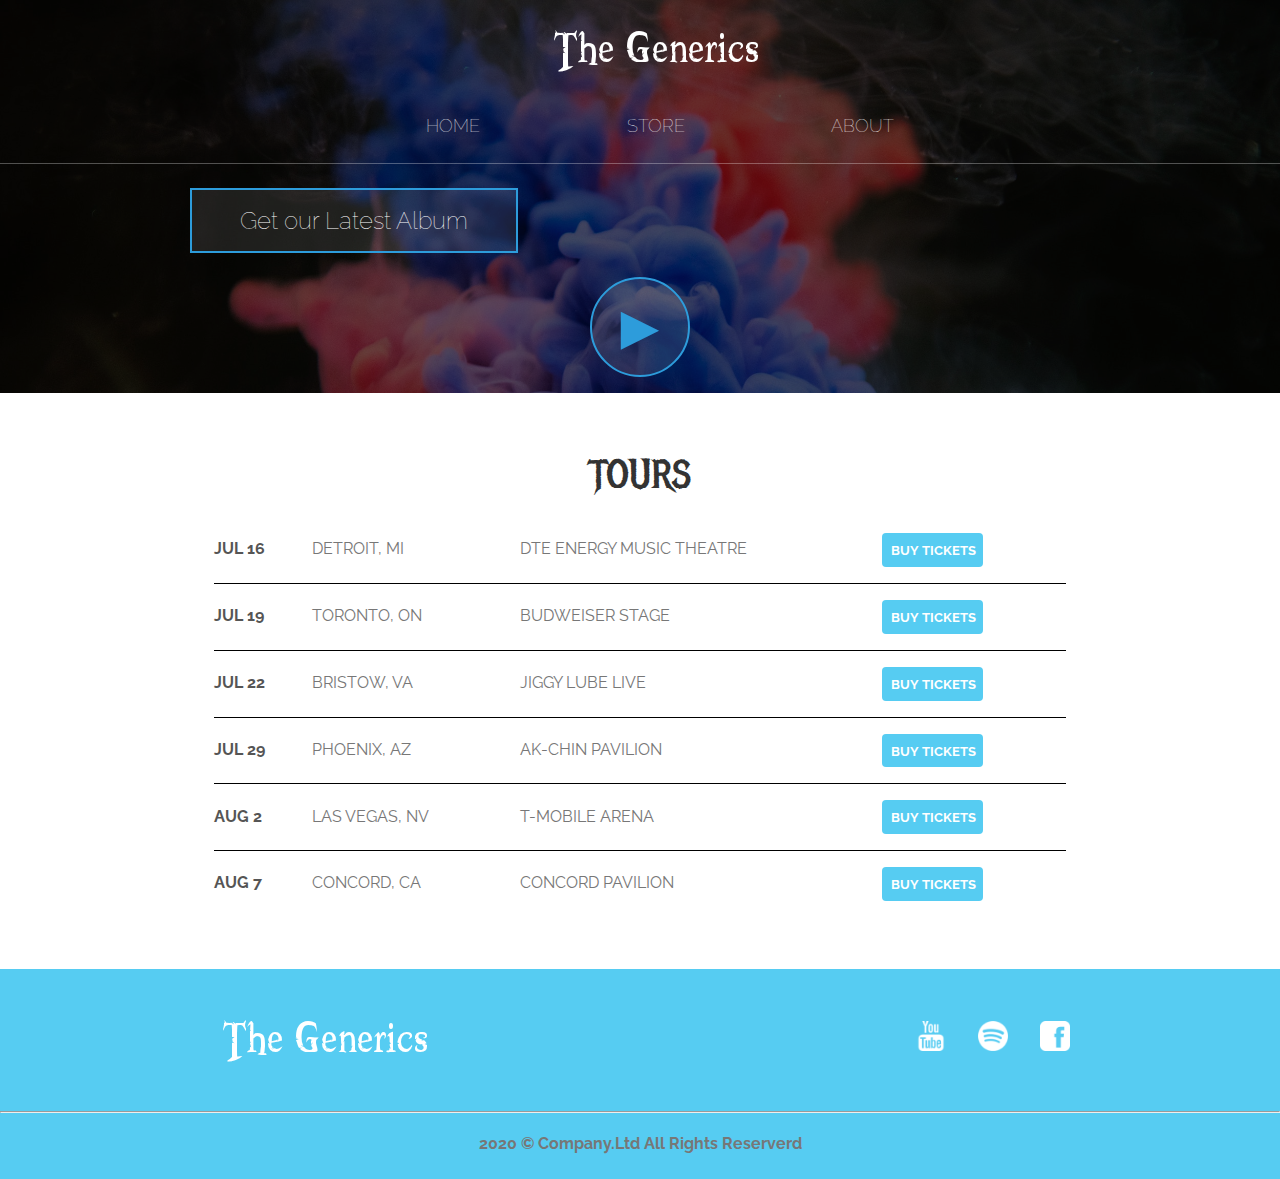
<file: index.html>
<!DOCTYPE html>
<html>
    <head>
        <title>
            The Generic Store
        </title>
        <meta name="description" content="This is the description">
        <link rel="stylesheet" type="text/css" href="css/styles.css" />
    </head>
    <body>

        <!--Header-->
        <header class="main-header">
            <h1 class="band-name band-name-large">The Generics</h1>

            <nav class="nav main-nav">
                <ul>
                    <li><a href="index.html">HOME</a></li>
                    <li><a href="src/store.html">STORE</a></li>
                    <li><a href="src/about.html">ABOUT</a></li>
                </ul>
            </nav>
            
            <div class="container">
                <button type="button" class="btn btn-header">Get our Latest Album</button>
            </div>
            <button type="button" class="btn btn-header btn-play">&#9658;</button>
        </header>

        <!--Main content-->
        <section class="content-section container">
            <h2 class="section-header">TOURS</h2>
            <div>
                <div class="tour-row">
                    <span class="tour-item tour-date">JUL 16</span>
                    <span class="tour-item tour-city">DETROIT, MI</span>
                    <span class="tour-item tour-arena">DTE ENERGY MUSIC THEATRE</span>
                    <button type="button" class="tour-item tour-btn btn btn-primary">BUY TICKETS</button>
                </div>
                <div class="tour-row">
                    <span class="tour-item tour-date">JUL 19</span>
                    <span class="tour-item tour-city">TORONTO, ON</span>
                    <span class="tour-item tour-arena">BUDWEISER STAGE</span>
                    <button type="button" class="tour-item tour-btn btn btn-primary">BUY TICKETS</button>
                </div>
                <div class="tour-row">
                    <span class="tour-item tour-date">JUL 22</span>
                    <span class="tour-item tour-city">BRISTOW, VA</span>
                    <span class="tour-item tour-arena">JIGGY LUBE LIVE</span>
                    <button type="button" class="tour-item tour-btn btn btn-primary">BUY TICKETS</button>
                </div>
                <div class="tour-row">
                    <span class="tour-item tour-date">JUL 29</span>
                    <span class="tour-item tour-city">PHOENIX, AZ</span>
                    <span class="tour-item tour-arena">AK-CHIN PAVILION</span>
                    <button type="button" class="tour-item tour-btn btn btn-primary">BUY TICKETS</button>
                </div>
                <div class="tour-row">
                    <span class="tour-item tour-date">AUG 2</span>
                    <span class="tour-item tour-city">LAS VEGAS, NV</span>
                    <span class="tour-item tour-arena">T-MOBILE ARENA</span>
                    <button type="button" class="tour-item tour-btn btn btn-primary">BUY TICKETS</button>
                </div>
                <div class="tour-row">
                    <span class="tour-item tour-date">AUG 7</span>
                    <span class="tour-item tour-city">CONCORD, CA</span>
                    <span class="tour-item tour-arena">CONCORD PAVILION</span>
                    <button type="button" class="tour-item tour-btn btn btn-primary">BUY TICKETS</button>
                </div>
            </div>
        </section>

        <!--Footer-->
        <footer class="main-footer">
            <div class="container main-footer-container">
                <h3 class="band-name">The Generics</h3>
                <ul class="nav footer-nav">
                    <li>
                        <a href="https://www.youtube.com" target="_blank">
                            <img src="images/Youtube Logo.png">
                        </a>
                    </li>
                    <li>
                        <a href="https://www.spotify.com" target="_blank">
                            <img src="images/Spotify Logo.png">
                        </a>
                    </li>
                    <li>
                        <a href="https://www.facebook.com" target="_blank">
                            <img src="images/Facebook Logo.png">
                        </a>
                    </li>
                </ul>
            </div>
            <hr>
            <h4 class="footer-txt">2020 &copy; Company.Ltd  All Rights Reserverd</h4>
        </footer>

    </body>
</html>
</file>
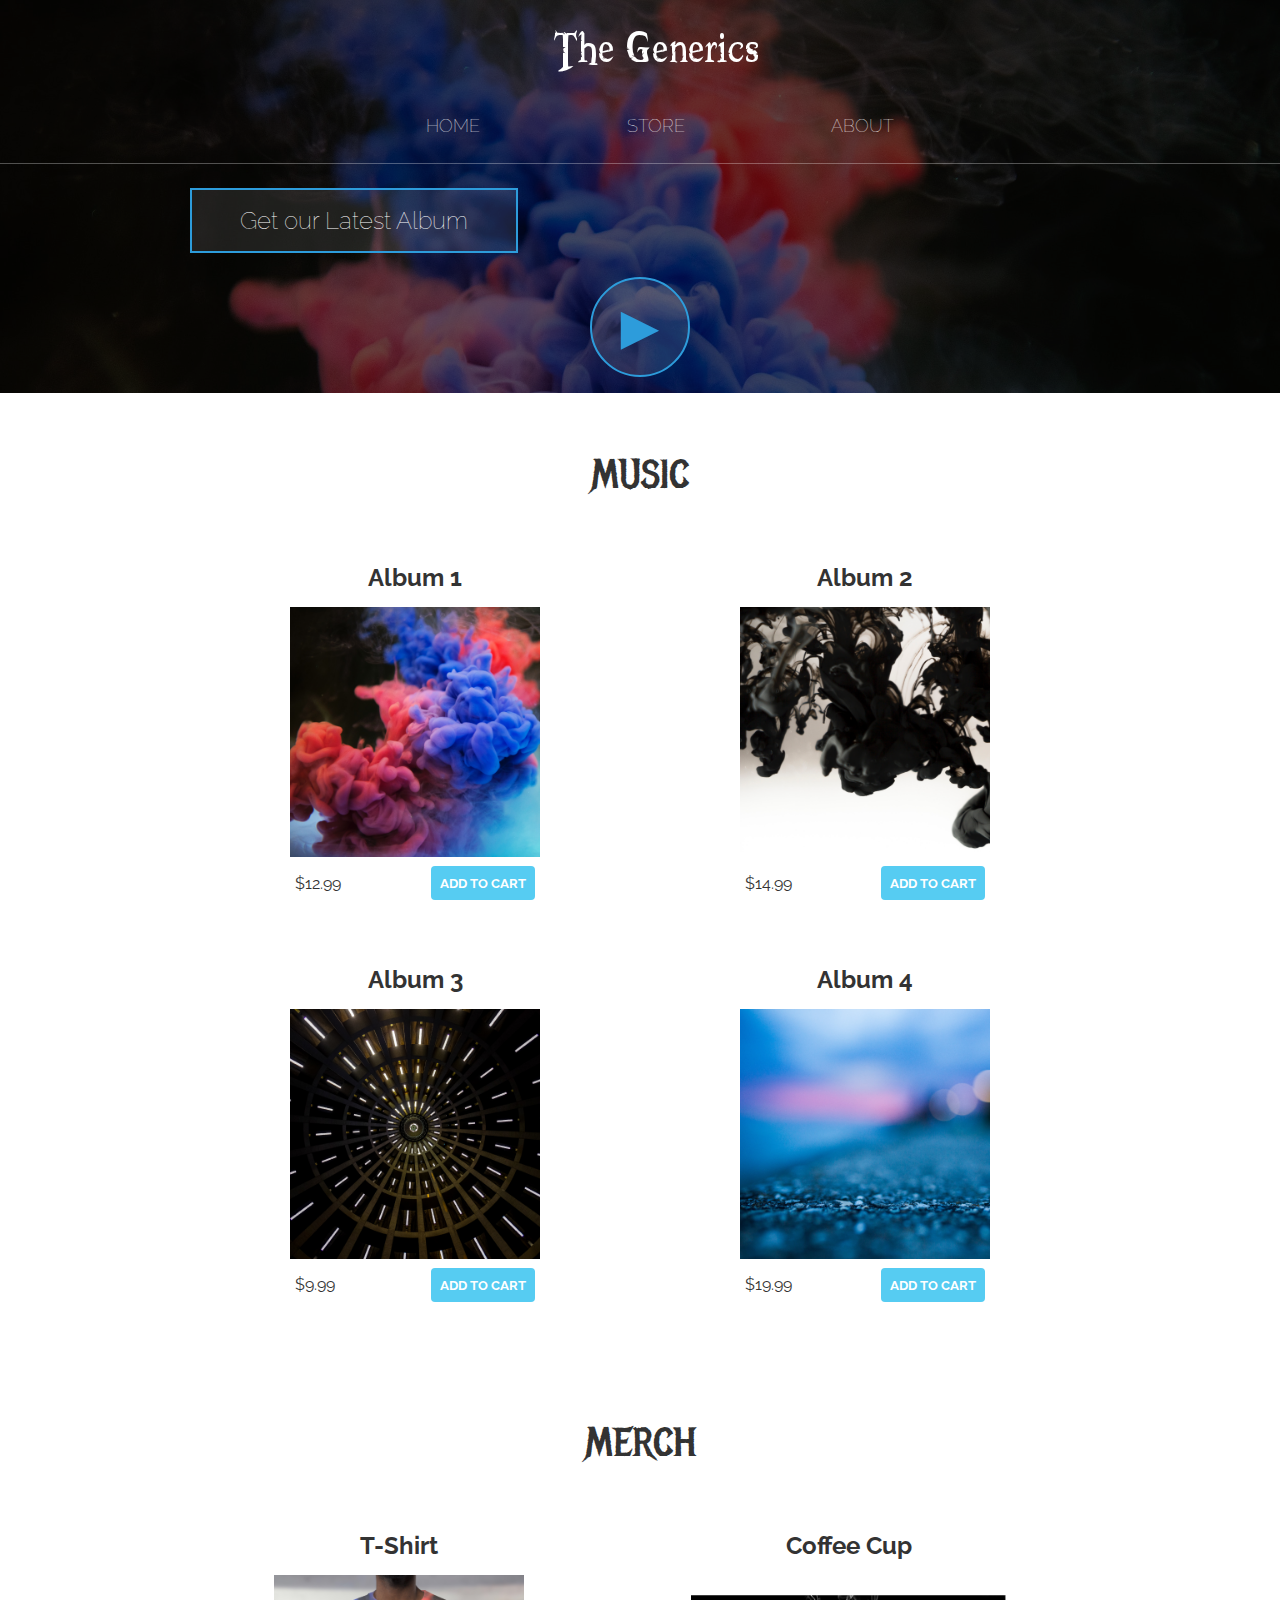
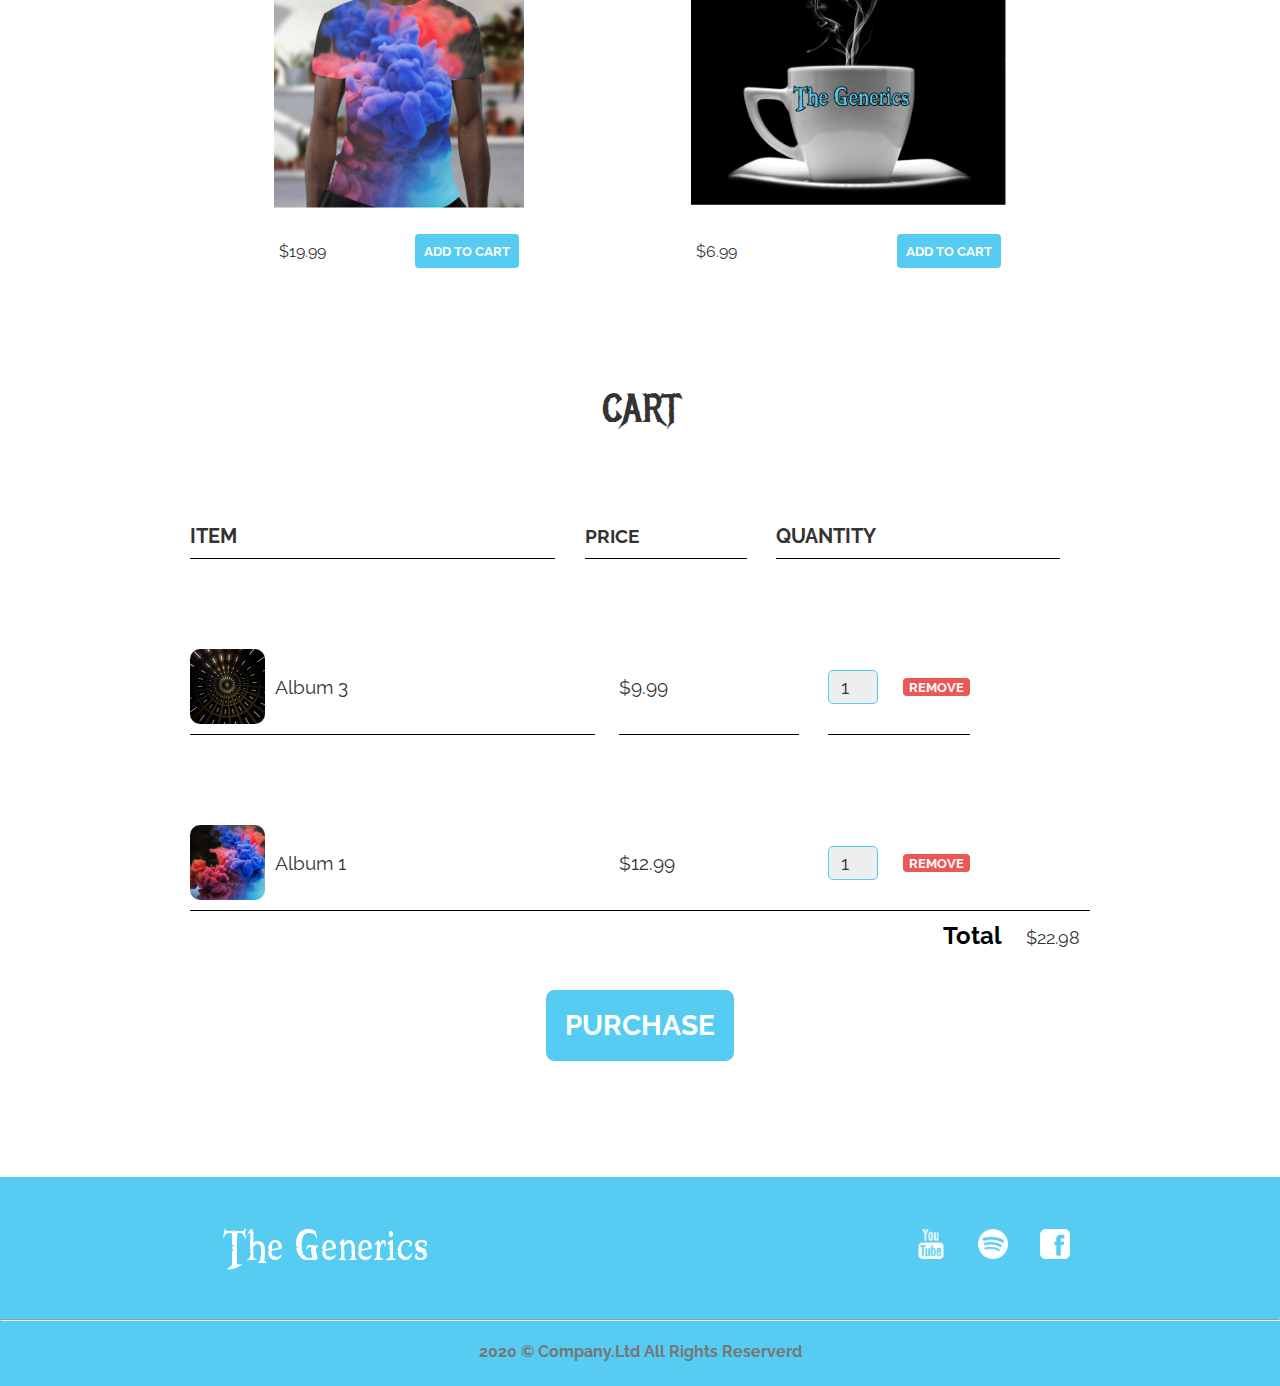
<file: src/store.html>
<!DOCTYPE html>
<html>
    <head>
        <title>
            The Generic Store
        </title>
        <meta name="description" content="This is the description">
        <link rel="stylesheet" type="text/css" href="../css/styles.css" />
    </head>
    <body>

        <!--Header-->
        <header class="main-header">
            <h1 class="band-name band-name-large">The Generics</h1>

            <nav class="nav main-nav">
                <ul>
                    <li><a href="../index.html">HOME</a></li>
                    <li><a href="store.html">STORE</a></li>
                    <li><a href="about.html">ABOUT</a></li>
                </ul>
            </nav>
            
            <div class="container">
                <button type="button" class="btn btn-header">Get our Latest Album</button>
            </div>
            <button type="button" class="btn btn-header btn-play">&#9658;</button>
        </header>

        <!--Main content of store page-->
        <section class="container content-section">
            <h2 class="section-header">MUSIC</h2>
            <div class="shop-items">
                <div class="shop-item">
                    <span class="shop-item-title">Album 1</span>
                    <img class="shop-item-image" src="../images/Album 1.png">
                    <div class="shop-item-details">
                        <span class="shop-item-price">$12.99</span>
                        <button class="btn btn-primary shop-item-button" type="button">ADD TO CART</button>
                    </div>
                </div>
                <div class="shop-item">
                    <span class="shop-item-title">Album 2</span>
                    <img class="shop-item-image" src="../images/Album 2.png">
                    <div class="shop-item-details">
                        <span class="shop-item-price">$14.99</span>
                        <button class="btn btn-primary shop-item-button"type="button">ADD TO CART</button>
                    </div>
                </div>
                <div class="shop-item">
                    <span class="shop-item-title">Album 3</span>
                    <img class="shop-item-image" src="../images/Album 3.png">
                    <div class="shop-item-details">
                        <span class="shop-item-price">$9.99</span>
                        <button class="btn btn-primary shop-item-button" type="button">ADD TO CART</button>
                    </div>
                </div>
                <div class="shop-item">
                    <span class="shop-item-title">Album 4</span>
                    <img class="shop-item-image" src="../images/Album 4.png">
                    <div class="shop-item-details">
                        <span class="shop-item-price">$19.99</span>
                        <button class="btn btn-primary shop-item-button" type="button">ADD TO CART</button>
                    </div>
                </div>
            </div>
        </section>

        <section class="container content-section">
            <h2 class="section-header">MERCH</h2>
            <div class="shop-items">
                <div class="shop-item">
                    <span class="shop-item-title">T-Shirt</span>
                    <img class="shop-item-image" src="../images/Shirt.png">
                    <div class="shop-item-details">
                        <span class="shop-item-price">$19.99</span>
                        <button class="btn btn-primary shop-item-button" type="button">ADD TO CART</button>
                    </div>
                </div>
                <div class="shop-item">
                    <span class="shop-item-title">Coffee Cup</span>
                    <img class="shop-item-image" src="../images/Cofee.png">
                    <div class="shop-item-details">
                        <span class="shop-item-price">$6.99</span>
                        <button class="btn btn-primary shop-item-button" type="button">ADD TO CART</button>
                    </div>
                </div>
            </div>
        </section>

        <section class="container content-section">
            <h2 class="section-header">CART</h2>
            <div class="cart-row">
                <span class="cart-item cart-header cart-column">ITEM</span>
                <span class="cart-price cart-header cart-column">PRICE</span>
                <span class="cart-quantity cart-header cart-column">QUANTITY</span>
            </div>

            <div class="cart-items">
                <div class="cart-row">
                    <div class="cart-item cart-column">
                        <img class="cart-item-image" src="../images/Album 3.png" width="100" height="100">
                        <span class="cart-item-title">Album 3</span>
                    </div>
                    <div class="cart-price cart-column">$9.99</div>
                    <div class="cart quantity cart-column">
                        <input class="cart-quantity-input" type="number" value="1">
                        <button class="btn-danger" type="button">REMOVE</button>
                    </div>
                </div>

                <div class="cart-row">
                    <div class="cart-item cart-column">
                        <img class="cart-item-image" src="../images/Album 1.png" width="100" height="100">
                        <span class="cart-item-title">Album 1</span>
                    </div>
                    <div class="cart-price cart-column">$12.99</div>
                    <div class="cart quantity cart-column">
                        <input class="cart-quantity-input" type="number" value="1">
                        <button class="btn-danger" type="button">REMOVE</button>
                    </div>
                </div>
            </div>

            <div class="cart-total">
                <strong class="cart-total-title">Total</strong>
                <span class="cart-total-price">$0</span>
            </div>
            <button class="btn btn-primary btn-purchase" type="button">PURCHASE</button>
        </section>

        <!--Footer-->
        <footer class="main-footer">
            <div class="container main-footer-container">
                <h3 class="band-name">The Generics</h3>
                <ul class="nav footer-nav">
                    <li>
                        <a href="https://www.youtube.com" target="_blank">
                            <img src="../images/Youtube Logo.png">
                        </a>
                    </li>
                    <li>
                        <a href="https://www.spotify.com" target="_blank">
                            <img src="../images/Spotify Logo.png">
                        </a>
                    </li>
                    <li>
                        <a href="https://www.facebook.com" target="_blank">
                            <img src="../images/Facebook Logo.png">
                        </a>
                    </li>
                </ul>
            </div>
            <hr>
            <h4 class="footer-txt">2020 &copy; Company.Ltd  All Rights Reserverd</h4>
        </footer>

        <script type="text/javascript" src="../js/store.js" async></script>
    </body>
</html>
</file>
<file: css/styles.css>
@import url('https://fonts.googleapis.com/css?family=Raleway:300,400,700');
@import url("https://fonts.googleapis.com/css?family=Metal+Mania");

@font-face {
    font-family: "Booter - Zero Zero";
    src: url("../fonts/Booter\ -\ Zero\ Zero.woff") format("woff"),
         url("../fonts/Booter\ -\ Zero\ Zero.woff2") format("woff2");
    font-weight: normal;
    font-style: normal;
}

* {
    box-sizing: border-box;
    font-family: Raleway;
    color: #777;
}

html, body {
    margin: 0;
    padding: 0;
    min-height: 100%;
}

.nav ul {
    margin: 0;
}

.nav li {
    display: inline;
}

.nav a {
    display: inline-block;
    padding: .5em;
    color: white;
    text-decoration: none;
}

.main-nav {
    text-align: center;
    font-size: 1.1em;
    font-weight: lighter;
    border-bottom: 1px solid rgba(255, 255, 255, .3);
    padding-bottom: 1em;
    padding-top: 1.5em;
}

.main-nav li {
    padding: 0 5%;
}

.nav a:hover {
    background-color: rgba(255, 255, 255, .3)
}

.main-header {
    background-color: rgba(0, 0, 0, .6);
    background-image: url("../images/Header\ Background.png");
    background-blend-mode: multiply;
    background-size: cover;
    padding-bottom: 1em;
    padding-top: 1em;
}

.band-name-large {
    font-size: 8em;
}

.content-section {
    margin: 1em;
}

.container {
    max-width: 900px;
    margin: 0 auto;
    padding: 1.5em 0 1.5em 0;
}
    
.section-header {
    font-family: "Metal Mania";
    font-weight: normal;
    color: #333;
    text-align: center;
    font-size: 2.5em;
}

.btn {
    text-align: center;
    vertical-align: middle;
    padding: .67em .67em;
    cursor: pointer;
}

.btn-header {
    color: white;
    border: 2px solid #2D9CDB;
    background-color: rgba(255, 255, 255, .1);
    border-radius: 0;
    font-size: 1.5em;
    font-weight: lighter;
    margin: 0 auto;
    padding-left: 2em;
    padding-right: 2em;
    text-align: center;
}

.btn-header:hover {
    background-color: rgba(255, 255, 255, .3);
}

.btn-play {
    display: block;
    margin: 0 auto;
    color: #2D9CDB;
    font-size: 4em;
    border-radius: 50%;
    width: 100px;
    height: 100px;
    padding: 0;
    text-align: center;
}

.btn-primary {
    color: white;
    background-color: #56CCF2;
    border: none;
    border-radius: .3em;
    font-weight: bold;
}

.btn-primary:hover {
    background-color: #2D9CDB;
}

.tour-row {
    border-bottom: 1px solid black;
    padding: 0 0 1em 0;
    margin: 0 1.5em 1em 1.5em;
}

.tour-row:last-child {
    border: none;
}

.tour-item {
    display: inline-block;
    padding-right: .5em;
}

.tour-date {
    color: #555;
    width: 11%;
    font-weight: bold;
}

.tour-city {
    width: 24%;
}

.tour-arena {
    width: 42%;
}

.tour-btn {
    max-width: 19%;
}

.main-footer {
    background-color: #56CCF2;
    color: white;
    padding: .25em 0;
    margin: 0.75em 0 0 0;
}

.main-footer h4 {
    text-align: center;
}

.main-footer-container {
    display: flex;
    align-items: center;
}

.main-footer-container ul {
    flex-grow: 1;
    text-align: end;
}

.band-name {
    text-align: center;
    margin: 0 0 0 0.50em;
    font-size: 4em;
    font-family: "Booter - Zero Zero";
    font-weight: normal;
    color: white;
}

.footer-nav li {
    padding: 0 0.75em 0 0;
}

.footer-nav img {
    width: 30px;
    height: 30px;
}

.shop-item {
    margin: 30px;
}

.shop-item-title {
    display: block;
    width: 100%;
    text-align: center;
    font-weight: bold;
    font-size: 1.5em;
    color: #333;
    margin-bottom: 15px;
}

.shop-item-image {
    height: 250px;
}

.shop-item-details {
    display: flex;
    align-items: center;
    padding: 5px;
}

.shop-item-price {
    flex-grow: 1;
    color: #333;
}

.shop-items {
    display: flex;
    flex-wrap: wrap;
    justify-content: space-around;
}

.cart-header {
    font-weight: bold;
    font-size: 1.25em;
    color: #333;
}

.cart-column {
    display: flex;
    align-items: center;
    border-bottom: 1px solid black;
    margin-right: 1.5em;
    padding-bottom: 10px;
    margin-top: 10px;
}

.cart-row {
    display: flex;
    margin-top: 5em;
}

.cart-item {
    width: 45%;
}

.cart-price {
    width: 20%;
    font-size: 1.2em;
    color: #333;
}

.cart-quantity {
    width: 35%;
}

.cart-item-title {
    color: #333;
    margin-left: .5em;
    font-size: 1.2em;
}

.cart-item-image {
    width: 75px;
    height: auto;
    border-radius: 10px;
}

.btn-danger {
    color: white;
    background-color: #EB5757;
    border: none;
    border-radius: .3em;
    font-weight: bold;
}

.btn-danger:hover {
    background-color: #CC4C4C;
}

.cart-quantity-input {
    height: 34px;
    width: 50px;
    border-radius: 5px;
    border: 1px solid #56CCF2;
    background-color: #eee;
    color: #333;
    padding: 0;
    text-align: center;
    font-size: 1.2em;
    margin-right: 25px;
}

.cart-row:last-child {
    border-bottom: 1px solid black;
}

.cart-row:last-child .cart-column {
    border: none;
}

.cart-total {
    text-align: end;
    margin-top: 10px;
    margin-right: 10px;
}

.cart-total-title {
    font-weight: bold;
    font-size: 1.5em;
    color: black;
    margin-right: 20px;
}

.cart-total-price {
    color: #333;
    font-size: 1.1em;
}

.btn-purchase {
    display: block;
    margin: 40px auto 80px auto;
    font-size: 1.75em;
} 

.about-band-image {
    float: left;
    height: 200px;
    width: 200px;
    margin: 1em 3em;
    border-radius: 50%;
}

.about-content {
    color: rgb(85, 85, 85);
    line-height: 28px;
    text-align: justify;
}
</file>
